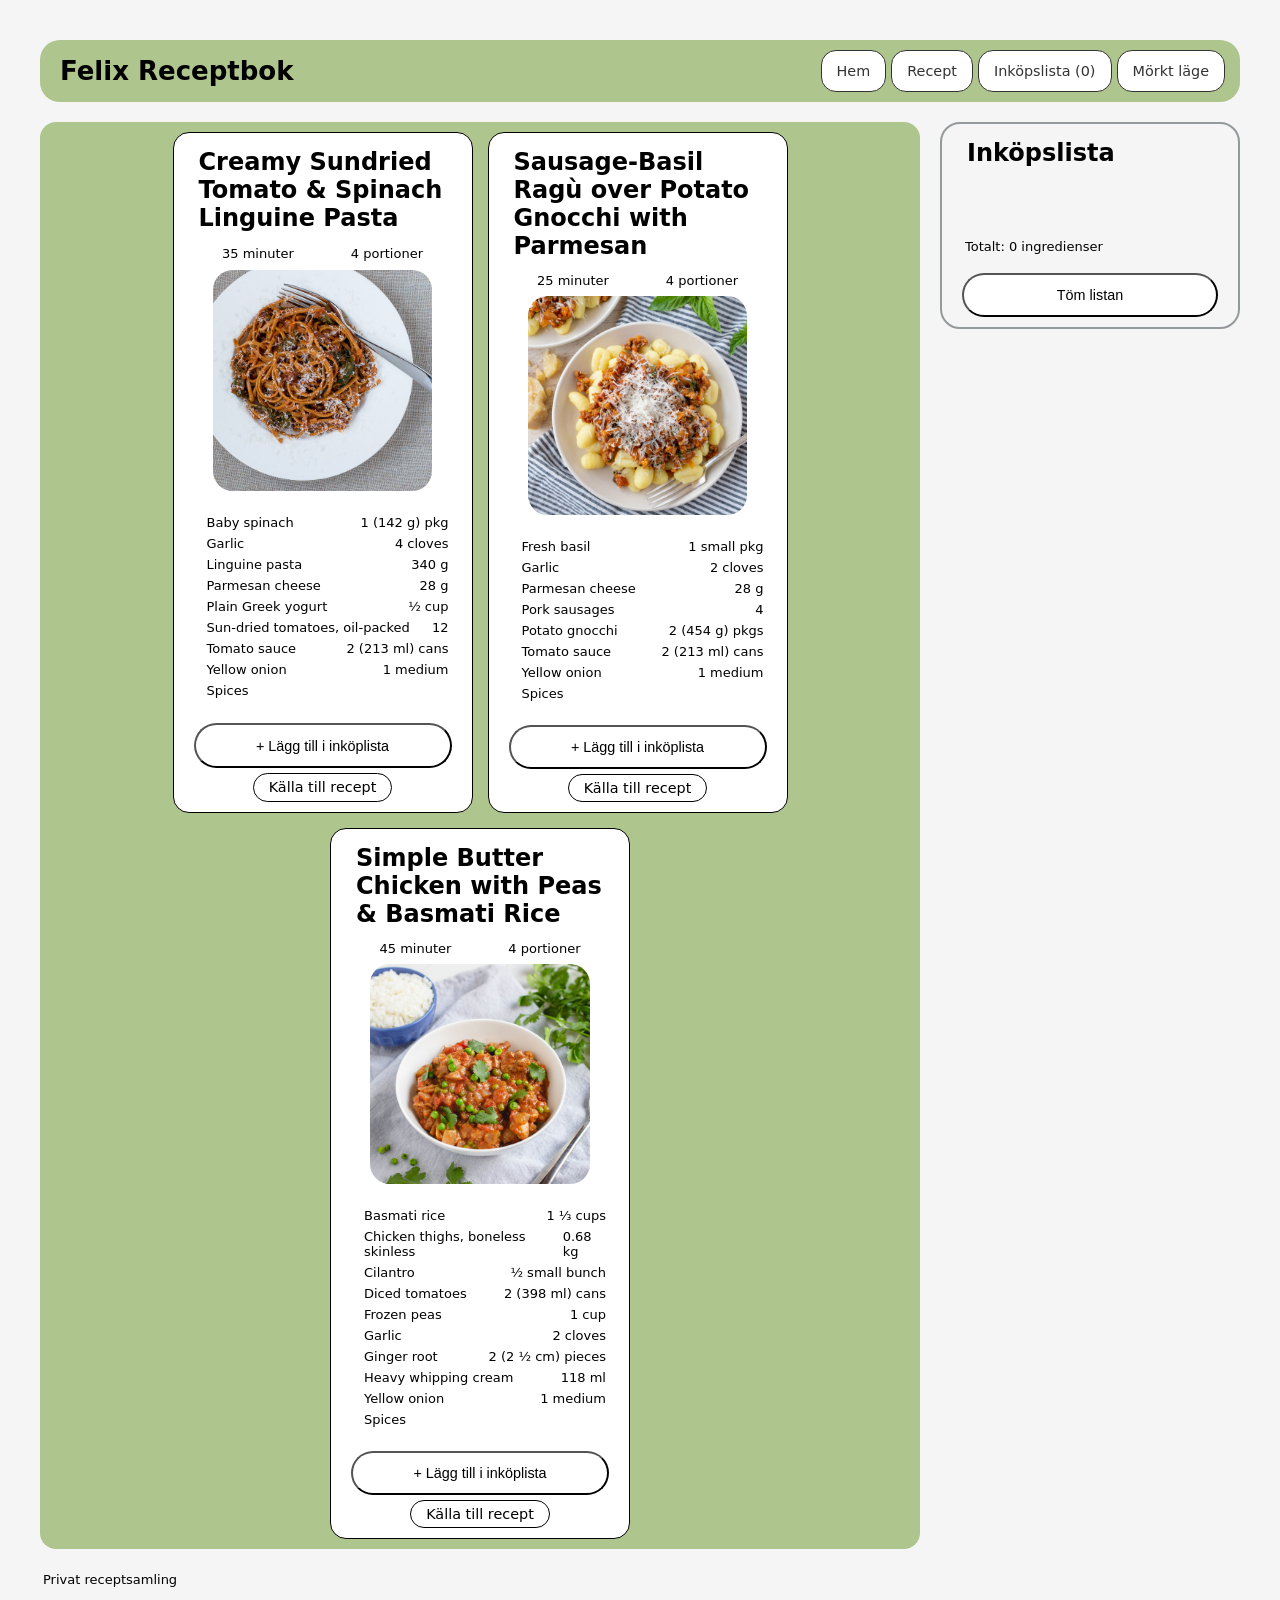
<file: index.html>
<!doctype html>
<html lang="sv">
  <head>
    <meta charset="UTF-8" />
    <meta name="viewport" content="width=device-width, initial-scale=1.0" />
    <title>Receptsida - Felix Brolleus</title>
    <link rel="stylesheet" href="style.css" />
  </head>
  <body>
    <header class="header">
      <h1>Felix Receptbok</h1>

      <button id="menu-btn" class="btn">☰ Meny</button>

      <nav id="menu">
        <a href="#">Hem</a>
        <a href="#recipe-cards">Recept</a>
        <a href="#shopping-list" id="menu-shopping-list">Inköpslista (0)</a>
        <a id="menu-dark-mode">Mörkt läge</a>
      </nav>
    </header>

    <main>
      <section id="recipe-cards">
        <!-- Recept 1 -->
        <article class="recipe">
          <a href="recipes/creamy-sundried-tomato.html">
            <h2>Creamy Sundried Tomato & Spinach Linguine Pasta</h2>
          </a>
          <div>
            <p>35 minuter</p>
            <p>4 portioner</p>
          </div>
          <a href="recipes/creamy-sundried-tomato.html">
            <img
              src="img/creamy-pasta.png"
              alt="Bild på Creamy Sundried Tomato & Spinach Linguine Pasta"
            />
          </a>

          <ul class="recipe-list">
            <li>
              <p>Baby spinach</p>
              <p>1 (142 g) pkg</p>
            </li>
            <li>
              <p>Garlic</p>
              <p>4 cloves</p>
            </li>
            <li>
              <p>Linguine pasta</p>
              <p>340 g</p>
            </li>
            <li>
              <p>Parmesan cheese</p>
              <p>28 g</p>
            </li>
            <li>
              <p>Plain Greek yogurt</p>
              <p>½ cup</p>
            </li>
            <li>
              <p>Sun-dried tomatoes, oil-packed</p>
              <p>12</p>
            </li>
            <li>
              <p>Tomato sauce</p>
              <p>2 (213 ml) cans</p>
            </li>
            <li>
              <p>Yellow onion</p>
              <p>1 medium</p>
            </li>
            <li>
              <p>Spices</p>
              <p></p>
            </li>
          </ul>
          <button class="btn add-list-btn">+ Lägg till i inköplista</button>
          <a
            class="source"
            href="https://www.mealime.com/recipes/creamy-sundried-tomato-spinach-linguine-pasta/2011"
            target="_blank"
            >Källa till recept</a
          >
        </article>

        <!-- Recept 2 -->
        <article class="recipe">
          <a href="recipes/sausage-basil-ragu.html">
            <h2>Sausage-Basil Ragù over Potato Gnocchi with Parmesan</h2>
          </a>
          <div>
            <p>25 minuter</p>
            <p>4 portioner</p>
          </div>
          <a href="recipes/sausage-basil-ragu.html">
            <img
              src="img/ragu.png"
              alt="Bild på Sausage-Basil Ragù over Potato Gnocchi with Parmesan."
            />
          </a>

          <ul class="recipe-list">
            <li>
              <p>Fresh basil</p>
              <p>1 small pkg</p>
            </li>
            <li>
              <p>Garlic</p>
              <p>2 cloves</p>
            </li>
            <li>
              <p>Parmesan cheese</p>
              <p>28 g</p>
            </li>
            <li>
              <p>Pork sausages</p>
              <p>4</p>
            </li>
            <li>
              <p>Potato gnocchi</p>
              <p>2 (454 g) pkgs</p>
            </li>
            <li>
              <p>Tomato sauce</p>
              <p>2 (213 ml) cans</p>
            </li>
            <li>
              <p>Yellow onion</p>
              <p>1 medium</p>
            </li>
            <li>
              <p>Spices</p>
              <p></p>
            </li>
          </ul>
          <button class="btn add-list-btn">+ Lägg till i inköplista</button>
          <a
            class="source"
            href="https://www.mealime.com/recipes/sausage-basil-ragu-over-potato-gnocchi-parmesan/11801"
            target="_blank"
            >Källa till recept</a
          >
        </article>

        <!-- Recept 3 -->
        <article class="recipe">
          <a href="recipes/butter-chicken.html">
            <h2>Simple Butter Chicken with Peas & Basmati Rice</h2>
          </a>
          <div>
            <p>45 minuter</p>
            <p>4 portioner</p>
          </div>
          <a href="recipes/butter-chicken.html">
            <img
              src="img/butter-chicken.png"
              alt="Bild på Simple Butter Chicken with Peas & Basmati Rice"
            />
          </a>

          <ul class="recipe-list">
            <li>
              <p>Basmati rice</p>
              <p>1 ⅓ cups</p>
            </li>
            <li>
              <p>Chicken thighs, boneless skinless</p>
              <p>0.68 kg</p>
            </li>
            <li>
              <p>Cilantro</p>
              <p>½ small bunch</p>
            </li>
            <li>
              <p>Diced tomatoes</p>
              <p>2 (398 ml) cans</p>
            </li>
            <li>
              <p>Frozen peas</p>
              <p>1 cup</p>
            </li>
            <li>
              <p>Garlic</p>
              <p>2 cloves</p>
            </li>
            <li>
              <p>Ginger root</p>
              <p>2 (2 ½ cm) pieces</p>
            </li>
            <li>
              <p>Heavy whipping cream</p>
              <p>118 ml</p>
            </li>
            <li>
              <p>Yellow onion</p>
              <p>1 medium</p>
            </li>
            <li>
              <p>Spices</p>
              <p></p>
            </li>
          </ul>
          <button class="btn add-list-btn">+ Lägg till i inköplista</button>
          <a
            class="source"
            href="https://www.mealime.com/recipes/simple-butter-chicken-peas-basmati-rice/8757"
            target="_blank"
            >Källa till recept</a
          >
        </article>
      </section>
    </main>
    <aside>
      <h2>Inköpslista</h2>

      <ul id="shopping-list"></ul>

      <p id="total">Totalt: 0 ingredienser</p>

      <button class="btn" id="empty-list-btn">Töm listan</button>
    </aside>

    <footer>
      <p>Privat receptsamling</p>
    </footer>

    <script src="script.js"></script>
  </body>
</html>
</file>
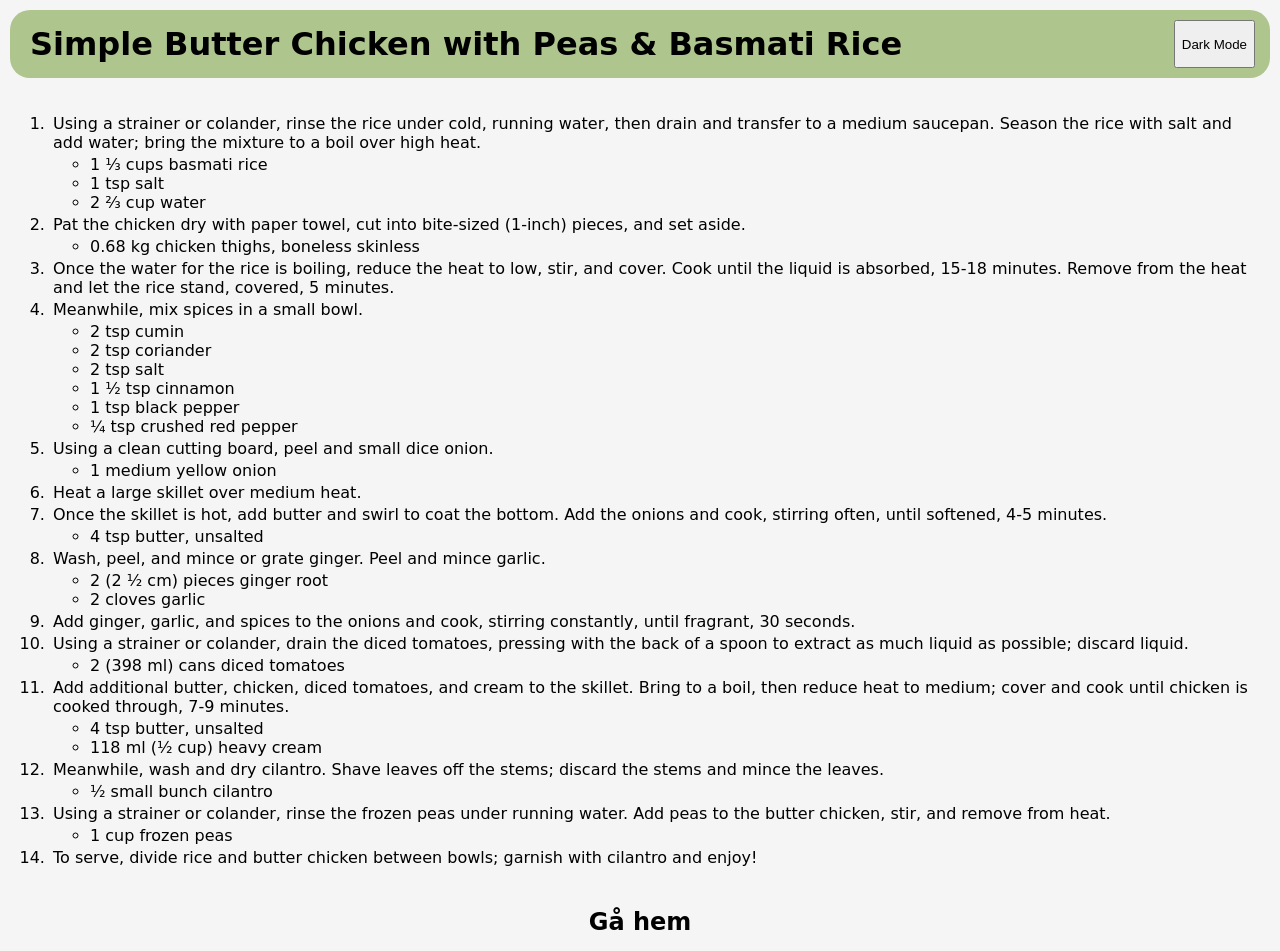
<file: recipes/butter-chicken.html>
<!doctype html>
<html lang="en">
  <head>
    <meta charset="UTF-8" />
    <meta name="viewport" content="width=device-width, initial-scale=1.0" />
    <title>Butter Chicken</title>
    <link rel="stylesheet" href="style-recipes.css" />
  </head>
  <body>
    <header>
      <h1>Simple Butter Chicken with Peas & Basmati Rice</h1>
      <button id="dark-mode-btn">Dark Mode</button>
    </header>
    <section>
      <ol>
        <li>
          <p>
            Using a strainer or colander, rinse the rice under cold, running
            water, then drain and transfer to a medium saucepan. Season the rice
            with salt and add water; bring the mixture to a boil over high heat.
          </p>
          <ul>
            <li>1 ⅓ cups basmati rice</li>
            <li>1 tsp salt</li>
            <li>2 ⅔ cup water</li>
          </ul>
        </li>
        <li>
          <p>
            Pat the chicken dry with paper towel, cut into bite-sized (1-inch)
            pieces, and set aside.
          </p>
          <ul>
            <li>0.68 kg chicken thighs, boneless skinless</li>
          </ul>
        </li>
        <li>
          <p>
            Once the water for the rice is boiling, reduce the heat to low,
            stir, and cover. Cook until the liquid is absorbed, 15-18 minutes.
            Remove from the heat and let the rice stand, covered, 5 minutes.
          </p>
        </li>
        <li>
          <p>Meanwhile, mix spices in a small bowl.</p>
          <ul>
            <li>2 tsp cumin</li>
            <li>2 tsp coriander</li>
            <li>2 tsp salt</li>
            <li>1 ½ tsp cinnamon</li>
            <li>1 tsp black pepper</li>
            <li>¼ tsp crushed red pepper</li>
          </ul>
        </li>
        <li>
          <p>Using a clean cutting board, peel and small dice onion.</p>
          <ul>
            <li>1 medium yellow onion</li>
          </ul>
        </li>
        <li>
          <p>Heat a large skillet over medium heat.</p>
        </li>
        <li>
          <p>
            Once the skillet is hot, add butter and swirl to coat the bottom.
            Add the onions and cook, stirring often, until softened, 4-5
            minutes.
          </p>
          <ul>
            <li>4 tsp butter, unsalted</li>
          </ul>
        </li>
        <li>
          <p>Wash, peel, and mince or grate ginger. Peel and mince garlic.</p>
          <ul>
            <li>2 (2 ½ cm) pieces ginger root</li>
            <li>2 cloves garlic</li>
          </ul>
        </li>
        <li>
          <p>
            Add ginger, garlic, and spices to the onions and cook, stirring
            constantly, until fragrant, 30 seconds.
          </p>
        </li>
        <li>
          <p>
            Using a strainer or colander, drain the diced tomatoes, pressing
            with the back of a spoon to extract as much liquid as possible;
            discard liquid.
          </p>
          <ul>
            <li>2 (398 ml) cans diced tomatoes</li>
          </ul>
        </li>
        <li>
          <p>
            Add additional butter, chicken, diced tomatoes, and cream to the
            skillet. Bring to a boil, then reduce heat to medium; cover and cook
            until chicken is cooked through, 7-9 minutes.
          </p>
          <ul>
            <li>4 tsp butter, unsalted</li>
            <li>118 ml (½ cup) heavy cream</li>
          </ul>
        </li>
        <li>
          <p>
            Meanwhile, wash and dry cilantro. Shave leaves off the stems;
            discard the stems and mince the leaves.
          </p>
          <ul>
            <li>½ small bunch cilantro</li>
          </ul>
        </li>
        <li>
          <p>
            Using a strainer or colander, rinse the frozen peas under running
            water. Add peas to the butter chicken, stir, and remove from heat.
          </p>
          <ul>
            <li>1 cup frozen peas</li>
          </ul>
        </li>
        <li>
          <p>
            To serve, divide rice and butter chicken between bowls; garnish with
            cilantro and enjoy!
          </p>
        </li>
      </ol>
    </section>
    <footer>
      <a href="/index.html">
        <h2>Gå hem</h2>
      </a>
    </footer>

    <script src="scripts-recipes.js"></script>
  </body>
</html>
</file>
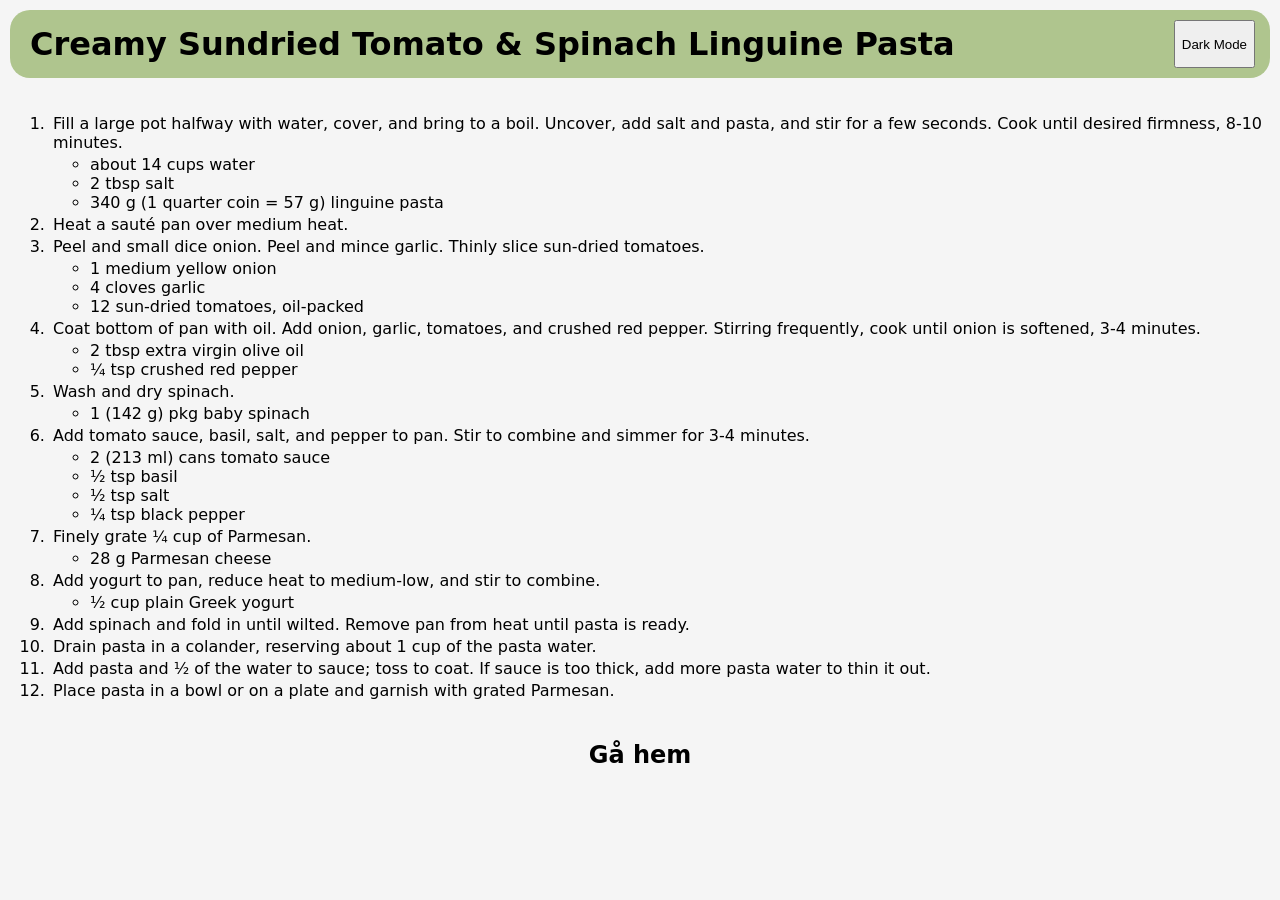
<file: recipes/creamy-sundried-tomato.html>
<!doctype html>
<html lang="en">
  <head>
    <meta charset="UTF-8" />
    <meta name="viewport" content="width=device-width, initial-scale=1.0" />
    <title>Creamy Sundried Tomato Pasta</title>
    <link rel="stylesheet" href="style-recipes.css" />
  </head>
  <body>
    <header>
      <h1>Creamy Sundried Tomato & Spinach Linguine Pasta</h1>
      <button id="dark-mode-btn">Dark Mode</button>
    </header>
    <section>
      <ol>
        <li>
          <p>
            Fill a large pot halfway with water, cover, and bring to a boil.
            Uncover, add salt and pasta, and stir for a few seconds. Cook until
            desired firmness, 8-10 minutes.
          </p>
          <ul>
            <li>about 14 cups water</li>
            <li>2 tbsp salt</li>
            <li>340 g (1 quarter coin = 57 g) linguine pasta</li>
          </ul>
        </li>
        <li>
          <p>Heat a sauté pan over medium heat.</p>
        </li>
        <li>
          <p>
            Peel and small dice onion. Peel and mince garlic. Thinly slice
            sun-dried tomatoes.
          </p>
          <ul>
            <li>1 medium yellow onion</li>
            <li>4 cloves garlic</li>
            <li>12 sun-dried tomatoes, oil-packed</li>
          </ul>
        </li>
        <li>
          <p>
            Coat bottom of pan with oil. Add onion, garlic, tomatoes, and
            crushed red pepper. Stirring frequently, cook until onion is
            softened, 3-4 minutes.
          </p>
          <ul>
            <li>2 tbsp extra virgin olive oil</li>
            <li>¼ tsp crushed red pepper</li>
          </ul>
        </li>
        <li>
          <p>Wash and dry spinach.</p>
          <ul>
            <li>1 (142 g) pkg baby spinach</li>
          </ul>
        </li>
        <li>
          <p>
            Add tomato sauce, basil, salt, and pepper to pan. Stir to combine
            and simmer for 3-4 minutes.
          </p>
          <ul>
            <li>2 (213 ml) cans tomato sauce</li>
            <li>½ tsp basil</li>
            <li>½ tsp salt</li>
            <li>¼ tsp black pepper</li>
          </ul>
        </li>
        <li>
          <p>Finely grate ¼ cup of Parmesan.</p>
          <ul>
            <li>28 g Parmesan cheese</li>
          </ul>
        </li>
        <li>
          <p>
            Add yogurt to pan, reduce heat to medium-low, and stir to combine.
          </p>
          <ul>
            <li>½ cup plain Greek yogurt</li>
          </ul>
        </li>
        <li>
          <p>
            Add spinach and fold in until wilted. Remove pan from heat until
            pasta is ready.
          </p>
        </li>
        <li>
          <p>
            Drain pasta in a colander, reserving about 1 cup of the pasta water.
          </p>
        </li>
        <li>
          <p>
            Add pasta and ½ of the water to sauce; toss to coat. If sauce is too
            thick, add more pasta water to thin it out.
          </p>
        </li>
        <li>
          <p>
            Place pasta in a bowl or on a plate and garnish with grated
            Parmesan.
          </p>
        </li>
      </ol>
    </section>
    <footer>
      <a href="/index.html">
        <h2>Gå hem</h2>
      </a>
    </footer>

    <script src="scripts-recipes.js"></script>
  </body>
</html>
</file>
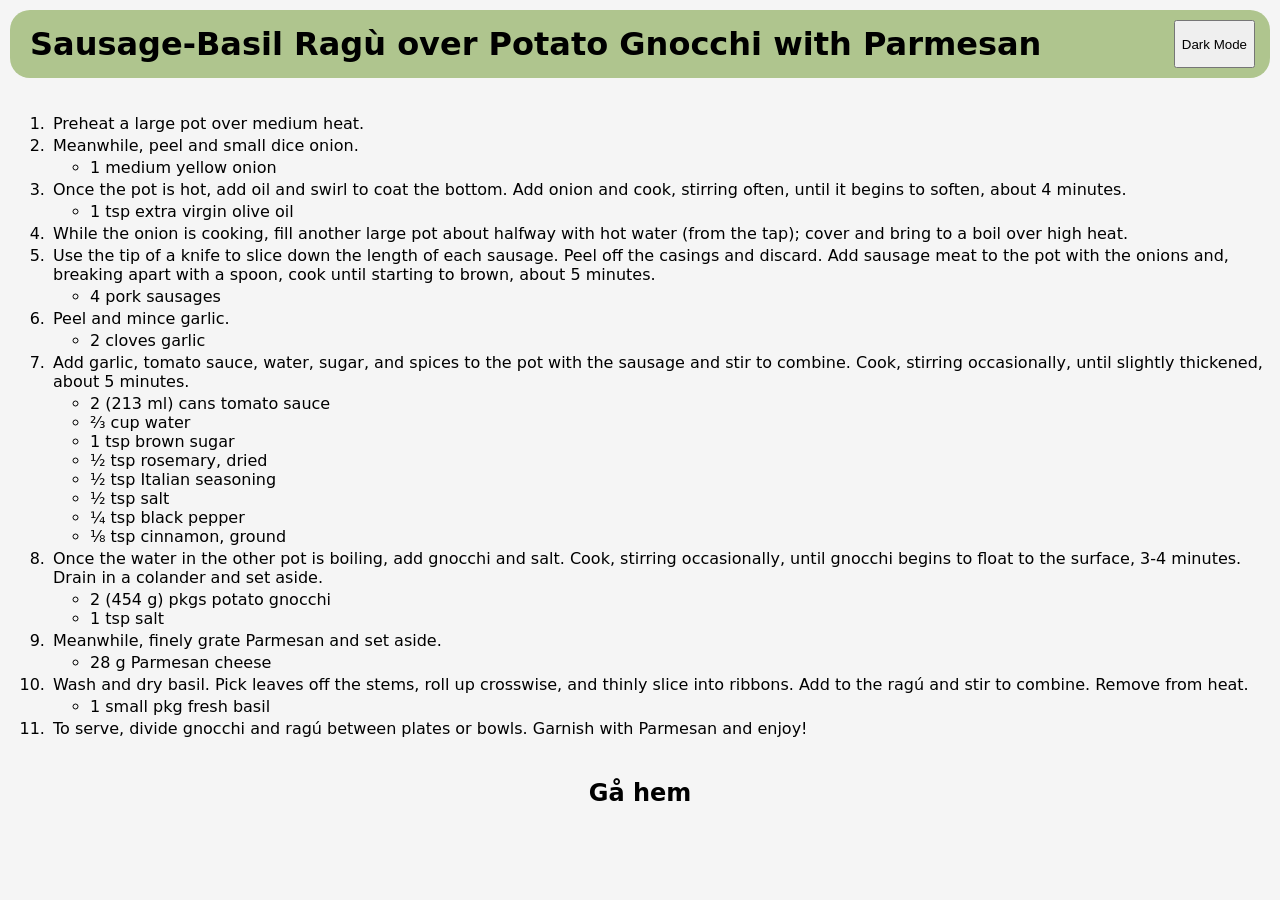
<file: recipes/sausage-basil-ragu.html>
<!doctype html>
<html lang="en">
  <head>
    <meta charset="UTF-8" />
    <meta name="viewport" content="width=device-width, initial-scale=1.0" />
    <title>Sausage-Basil Ragù</title>
    <link rel="stylesheet" href="style-recipes.css" />
  </head>
  <body>
    <header>
      <h1>Sausage-Basil Ragù over Potato Gnocchi with Parmesan</h1>
      <button id="dark-mode-btn">Dark Mode</button>
    </header>
    <section>
      <ol>
        <li>
          <p>Preheat a large pot over medium heat.</p>
        </li>
        <li>
          <p>Meanwhile, peel and small dice onion.</p>
          <ul>
            <li>1 medium yellow onion</li>
          </ul>
        </li>
        <li>
          <p>
            Once the pot is hot, add oil and swirl to coat the bottom. Add onion
            and cook, stirring often, until it begins to soften, about 4
            minutes.
          </p>
          <ul>
            <li>1 tsp extra virgin olive oil</li>
          </ul>
        </li>
        <li>
          <p>
            While the onion is cooking, fill another large pot about halfway
            with hot water (from the tap); cover and bring to a boil over high
            heat.
          </p>
        </li>
        <li>
          <p>
            Use the tip of a knife to slice down the length of each sausage.
            Peel off the casings and discard. Add sausage meat to the pot with
            the onions and, breaking apart with a spoon, cook until starting to
            brown, about 5 minutes.
          </p>
          <ul>
            <li>4 pork sausages</li>
          </ul>
        </li>
        <li>
          <p>Peel and mince garlic.</p>
          <ul>
            <li>2 cloves garlic</li>
          </ul>
        </li>
        <li>
          <p>
            Add garlic, tomato sauce, water, sugar, and spices to the pot with
            the sausage and stir to combine. Cook, stirring occasionally, until
            slightly thickened, about 5 minutes.
          </p>
          <ul>
            <li>2 (213 ml) cans tomato sauce</li>
            <li>⅔ cup water</li>
            <li>1 tsp brown sugar</li>
            <li>½ tsp rosemary, dried</li>
            <li>½ tsp Italian seasoning</li>
            <li>½ tsp salt</li>
            <li>¼ tsp black pepper</li>
            <li>⅛ tsp cinnamon, ground</li>
          </ul>
        </li>
        <li>
          <p>
            Once the water in the other pot is boiling, add gnocchi and salt.
            Cook, stirring occasionally, until gnocchi begins to float to the
            surface, 3-4 minutes. Drain in a colander and set aside.
          </p>
          <ul>
            <li>2 (454 g) pkgs potato gnocchi</li>
            <li>1 tsp salt</li>
          </ul>
        </li>
        <li>
          <p>Meanwhile, finely grate Parmesan and set aside.</p>
          <ul>
            <li>28 g Parmesan cheese</li>
          </ul>
        </li>
        <li>
          <p>
            Wash and dry basil. Pick leaves off the stems, roll up crosswise,
            and thinly slice into ribbons. Add to the ragú and stir to combine.
            Remove from heat.
          </p>
          <ul>
            <li>1 small pkg fresh basil</li>
          </ul>
        </li>
        <li>
          <p>
            To serve, divide gnocchi and ragú between plates or bowls. Garnish
            with Parmesan and enjoy!
          </p>
        </li>
      </ol>
    </section>
    <footer>
      <a href="/index.html">
        <h2>Gå hem</h2>
      </a>
    </footer>

    <script src="scripts-recipes.js"></script>
  </body>
</html>
</file>
<file: style.css>
* {
  box-sizing: border-box;
}

body {
  background-color: whitesmoke;
  padding: 5px;
  margin: 5px;
  color: black;
  display: flex;
  flex-direction: column;
  justify-content: space-between;
  gap: 20px;

  font-family:
    system-ui,
    -apple-system,
    BlinkMacSystemFont,
    "Segoe UI",
    Roboto,
    Oxygen,
    Ubuntu,
    Cantarell,
    "Open Sans",
    "Helvetica Neue",
    sans-serif;
}

p {
  margin: 3px;
  font-size: small;
}

h1,
h2,
h3 {
  margin: 5px;
}

.btn {
  padding: 12px 25px;
  border-radius: 30px;
  font-size: 0.9rem;
  cursor: pointer;
  font-weight: 500;
  background-color: white;
  max-height: 3rem;
}

.header {
  background-color: #afc58e;
  display: flex;
  justify-content: space-between;
  width: auto;
  border-radius: 20px;
  padding: 10px 15px;
  font-size: small;
  align-items: center;
  flex-wrap: wrap;
}

#menu-btn {
  padding: 5px;
}

#menu {
  display: none;
}

#menu-dark-mode {
  cursor: pointer;
}

#menu.open {
  display: flex;
  flex-direction: column;
  flex-basis: 100%;
  align-items: end;
  gap: 2px;
}

#menu a {
  text-decoration: none;
  color: black;
  border: 1px solid;
  background-color: white;
  border-radius: 15px;
  padding: 5px;
}

main {
  background-color: #afc58e;
  display: flex;
  flex-direction: column;
  width: auto;
  border-radius: 20px;
  padding: 0px 0px;
  gap: 1rem;
}

#recipe-cards {
  background-color: #afc58e;
  border-radius: 1rem;
  padding: 10px 20px;
  display: flex;
  flex-direction: column;
  justify-content: center;
  gap: 15px;
}

.recipe {
  border: 1px;
  border-style: solid;
  border-color: black;
  display: grid;
  background-color: white;
  padding: 10px 20px;
  border-radius: 1rem;
  gap: 5px;
}

.recipe div,
a {
  display: flex;
  justify-content: space-around;
  font-weight: 500;
  margin: 0px;
  text-decoration: none;
  color: black;
}

.recipe img {
  max-width: 85%;
  justify-self: center;
  border-radius: 20px;
}

ul {
  padding-left: 10px;
}

li {
  display: flex;
  flex-direction: row;
  justify-content: space-between;
}

.source {
  background-color: white;
  border: 1px solid;
  border-radius: 30px;
  padding: 5px 15px;
  font-size: 0.9rem;
  cursor: pointer;
  font-weight: 500;
  text-decoration: none;
  color: black;
  justify-self: center;
}

aside {
  display: flex;
  flex-direction: column;
  justify-content: space-between;
  align-items: stretch;
  width: auto;
  border: 2px solid;
  border-color: #94999b;
  border-radius: 20px;
  padding: 10px 20px;
  gap: 1rem;
}

footer {
  display: block;
}

/* -------------Media quiries------------- */

@media (min-width: 700px) {
  body {
    flex-direction: row;
    flex-wrap: wrap;
    padding: 20px;
    margin: 20px;
  }

  .header {
    flex-basis: 100%;
  }

  footer {
    flex-basis: 100%;
  }

  #menu-btn {
    display: none;
  }

  #menu {
    display: flex;
    align-items: center;
    justify-content: space-between;
    gap: 5px;
  }

  #menu.open {
    flex-direction: row;
    flex-basis: auto;
  }

  #menu a {
    background-color: white;
    border: 1px solid;
    border-radius: 15px;
    text-decoration: none;
    color: #333333;
    display: flex;
    align-items: center;
    gap: 15px;
    font-size: 0.9rem;
    padding: 12px 15px;
  }

  aside {
    flex-basis: 300px;
    align-self: flex-start;
    position: sticky;
    top: 20px;
  }

  main {
    flex: 1 1 250px;
  }

  #recipe-cards {
    flex-direction: row;
    flex-wrap: wrap;
    justify-content: center;
  }

  .recipe {
    min-width: 250px;
    max-width: 300px;
  }
}

@media (min-width: 1400px) {
  #recipe-cards {
    flex-direction: row;
    flex-wrap: wrap;
    justify-content: space-around;
  }
}

body.dark {
  background-color: #151a12;
  border-color: #5f6f4c;
  color: #e6ebdd;
}

body.dark header,
body.dark main {
  background-color: #2b3822;
}

body.dark .recipe, body.dark #menu a {
  background-color: #222a1b;
  color: #e6ebdd;
}

body.dark h2 {
  color: #e6ebdd;
}

body.dark .recipe div {
  color: #a9b39c;
}

body.dark .btn {
  background-color: #afc58e;
  color: #151a12;
}

/* #222a1b */
</file>
<file: recipes/style-recipes.css>
body {
  background-color: whitesmoke;
  padding: 5px;
  margin: 5px;
  color: black;
  display: flex;
  flex-direction: column;
  justify-content: space-between;
  gap: 20px;

  font-family:
    system-ui,
    -apple-system,
    BlinkMacSystemFont,
    "Segoe UI",
    Roboto,
    Oxygen,
    Ubuntu,
    Cantarell,
    "Open Sans",
    "Helvetica Neue",
    sans-serif;
}

p {
  margin: 3px;
}

h1,
h2,
h3 {
  margin: 5px;
}

header {
  display: flex;
  flex-direction: row;
  justify-content: space-between;
  background-color: #afc58e;
  width: auto;
  border-radius: 20px;
  padding: 10px 15px;
}

a {
  display: flex;
  justify-content: space-around;
  font-weight: 500;
  margin: 0px;
  text-decoration: none;
  color: black;
}

body.dark {
  background-color: #151a12;
  border-color: #2b3822;
  color: #e6ebdd;
}

body.dark header {
  background-color: #2b3822;
}

body.dark .dark-mode-btn {
  background-color: #151a12;
  color: #e6ebdd;
}
</file>
